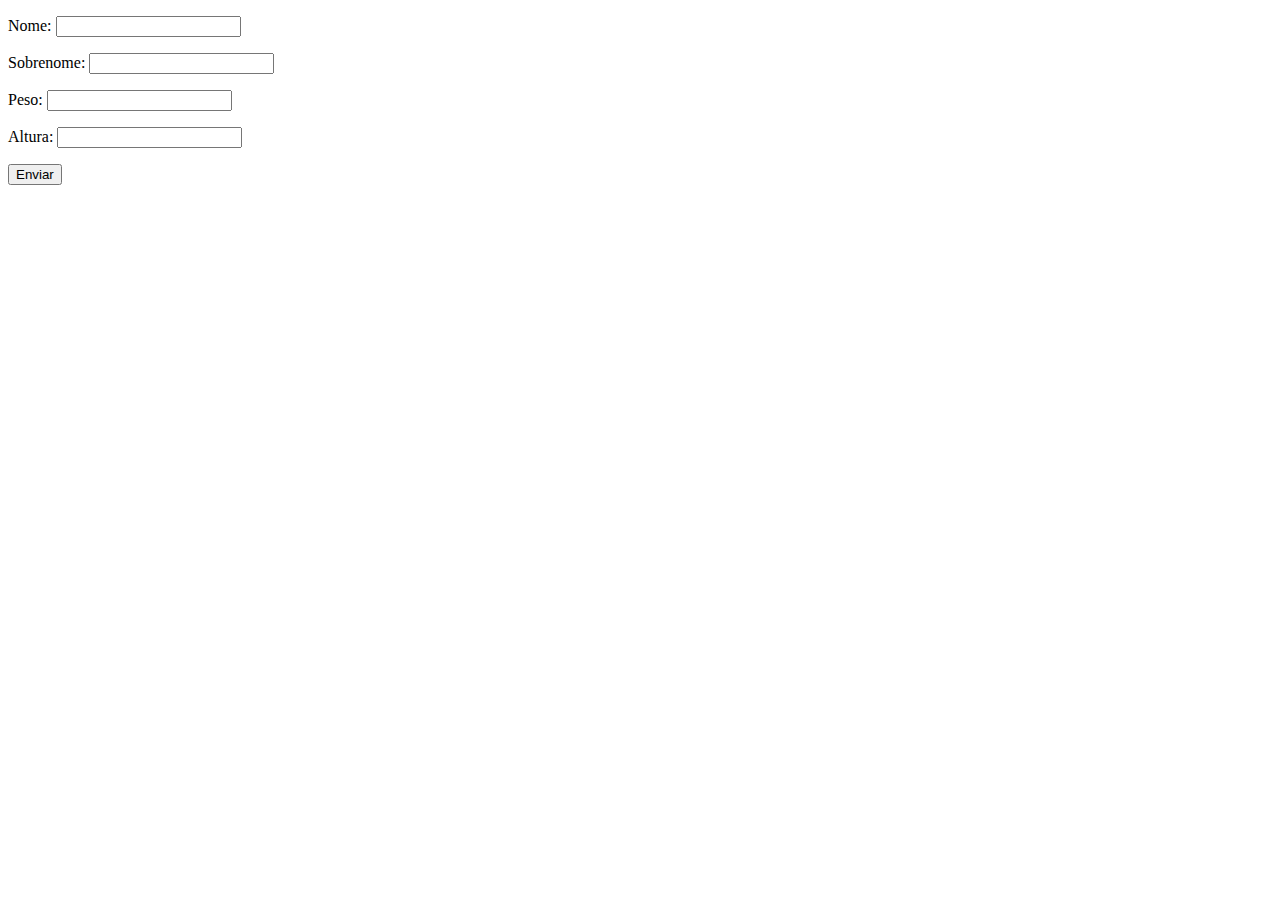
<file: aula20 - Atividade/index.html>
<!DOCTYPE html>
<html lang="pt-BR">
<head>
    <meta charset="UTF-8">
    <meta http-equiv="X-UA-Compatible" content="IE=edge">
    <meta name="viewport" content="width=device-width, initial-scale=1.0">
    <title>Document</title>
</head>
<body>
    <form action="" class="form" method="GET">
        <p>Nome: <input type="text" class="nome"></p>
        <p>Sobrenome: <input type="text" class="sobrenome"></p>
        <p>Peso: <input type="text" class="peso"></p>
        <p>Altura: <input type="text" class="altura"></p>
        <button>Enviar</button>
    </form>

    <div class="resultado"></div>

    <script src="atividade.js"></script>
</body>
</html>
</file>
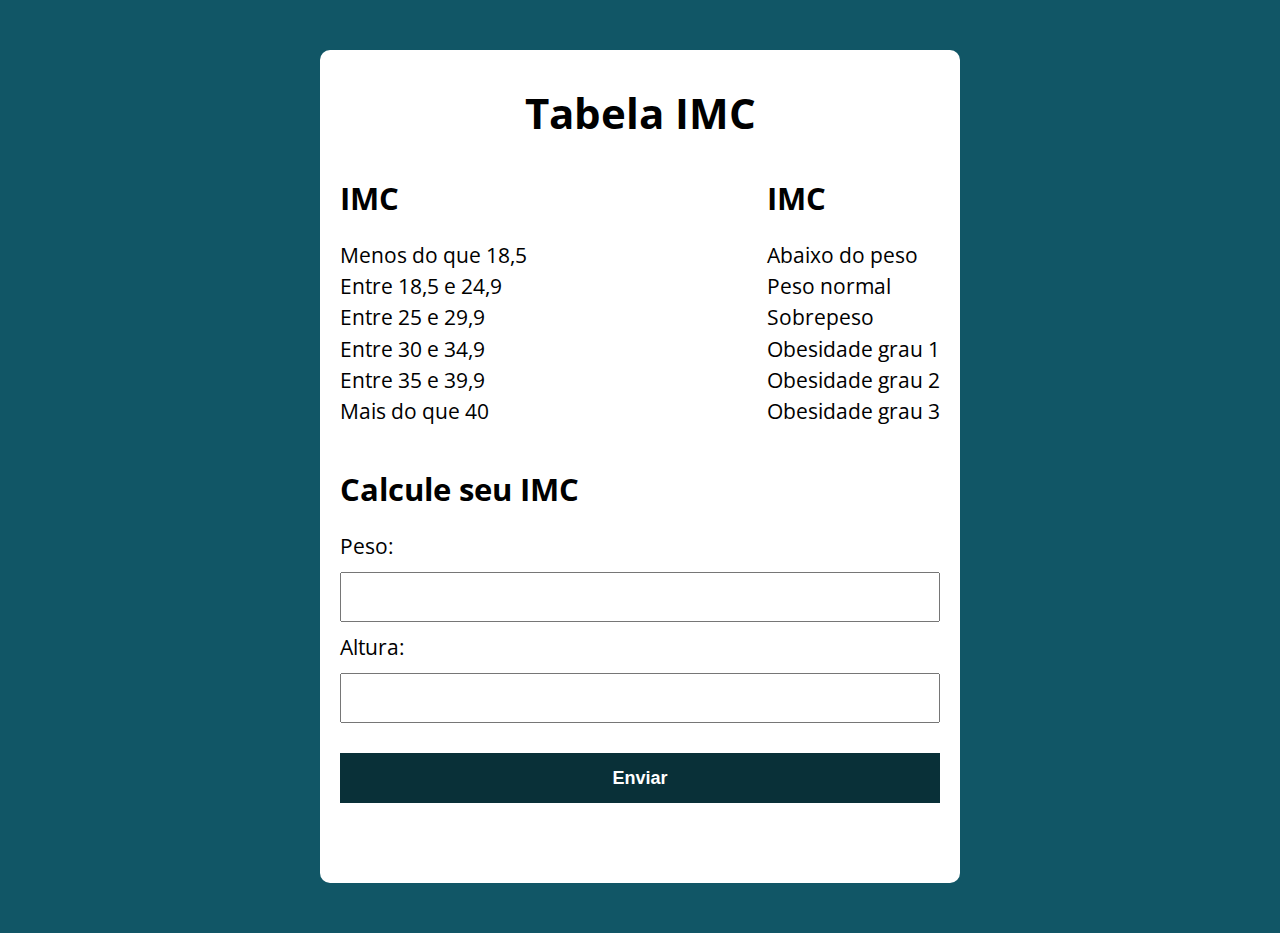
<file: aula 25/atividade/index.html>
<!DOCTYPE html>
<html lang="pt-BR">
  <head>
    <meta charset="UTF-8" />
    <meta http-equiv="X-UA-Compatible" content="IE=edge" />
    <meta name="viewport" content="width=device-width, initial-scale=1.0" />
    <link rel="stylesheet" href="./assets/css/style.css" />
    <link rel="preconnect" href="https://fonts.gstatic.com" />
    <link
      href="https://fonts.googleapis.com/css2?family=Open+Sans:wght@300;400&display=swap"
      rel="stylesheet"
    />
    <title>Atividade</title>
  </head>
  <body>
    <section class="container">
      <h1>Tabela IMC</h1>
      <div id=textContainer>
        <div id="leftSide">
          <h2>IMC</h2>
          <p>
            Menos do que 18,5 <br />
            Entre 18,5 e 24,9 <br />
            Entre 25 e 29,9 <br />
            Entre 30 e 34,9 <br />
            Entre 35 e 39,9 <br />
            Mais do que 40 <br />
          </p>
        </div>

        <div id="RightSide">
          <h2>IMC</h2>
          <p>
            Abaixo do peso <br />
            Peso normal <br />
            Sobrepeso <br />
            Obesidade grau 1 <br />
            Obesidade grau 2 <br />
            Obesidade grau 3 <br />
          </p>
        </div>
      </div>

      <h2>Calcule seu IMC</h2>

      <form action="" class="form" method="GET">
        <label for="peso">Peso:</label>
        <input type="text" id="peso" class="peso"/>

        <label for="altura">Altura:</label>
        <input type="text" id="altura" class="altura" />

        <button>Enviar</button>
      </form>

      <div class="resposta"></div>
     
    </section>

    <script src="./assets/js/main.js"></script>
  </body>
</html>
</file>
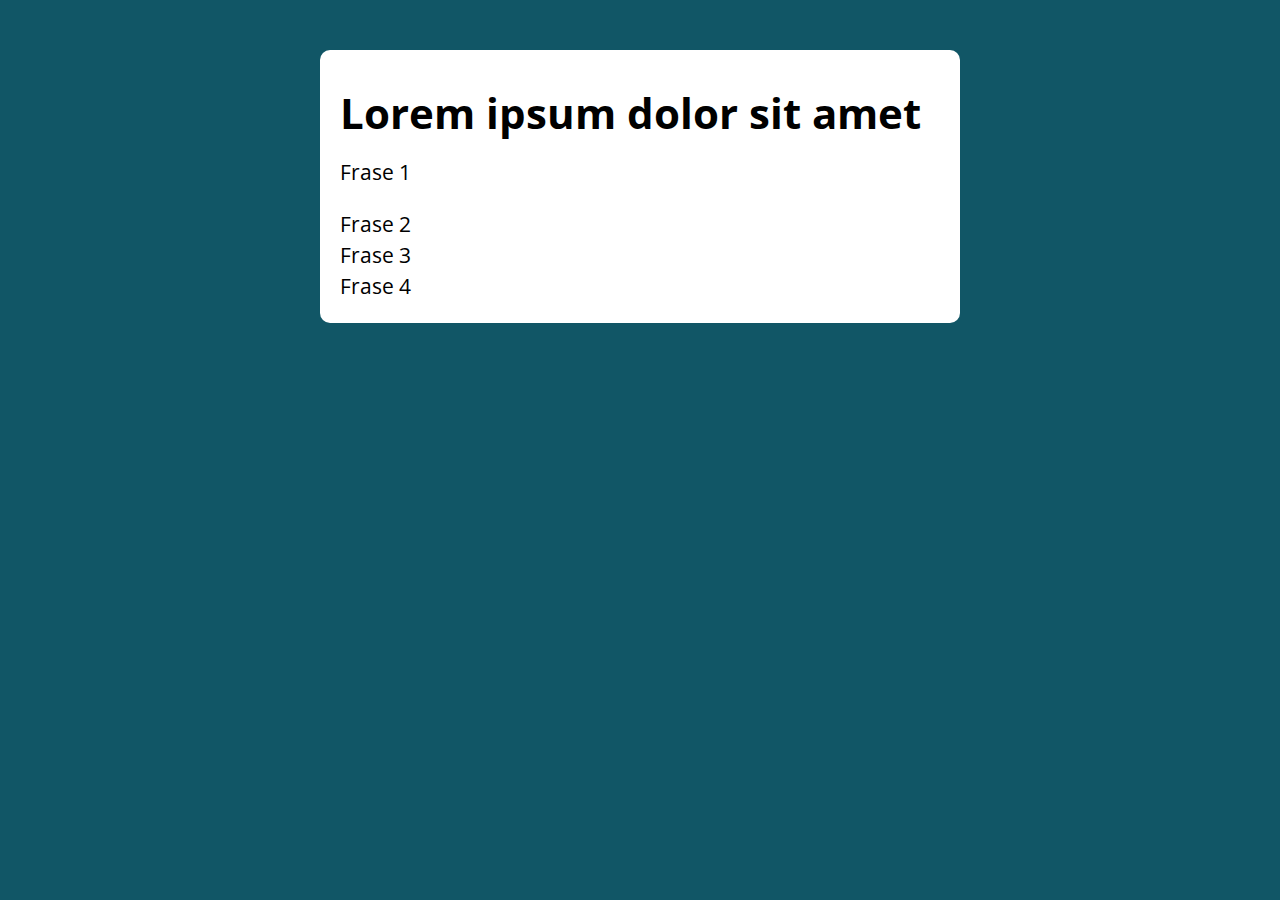
<file: aula 35/modelo/index.html>
<!DOCTYPE html>
<html lang="pt-BR">

<head>
  <meta charset="UTF-8">
  <meta name="viewport" content="width=device-width, initial-scale=1.0">
  <meta http-equiv="X-UA-Compatible" content="ie=edge">
  <title>Modelo</title>
  <link rel="stylesheet" href="./assets/css/style.css">
</head>

<body>

  <section class="container">
    <h1>Lorem ipsum dolor sit amet</h1>
      
  </section>

  <script src="./assets/js/main.js"></script>
</body>

</html>
</file>
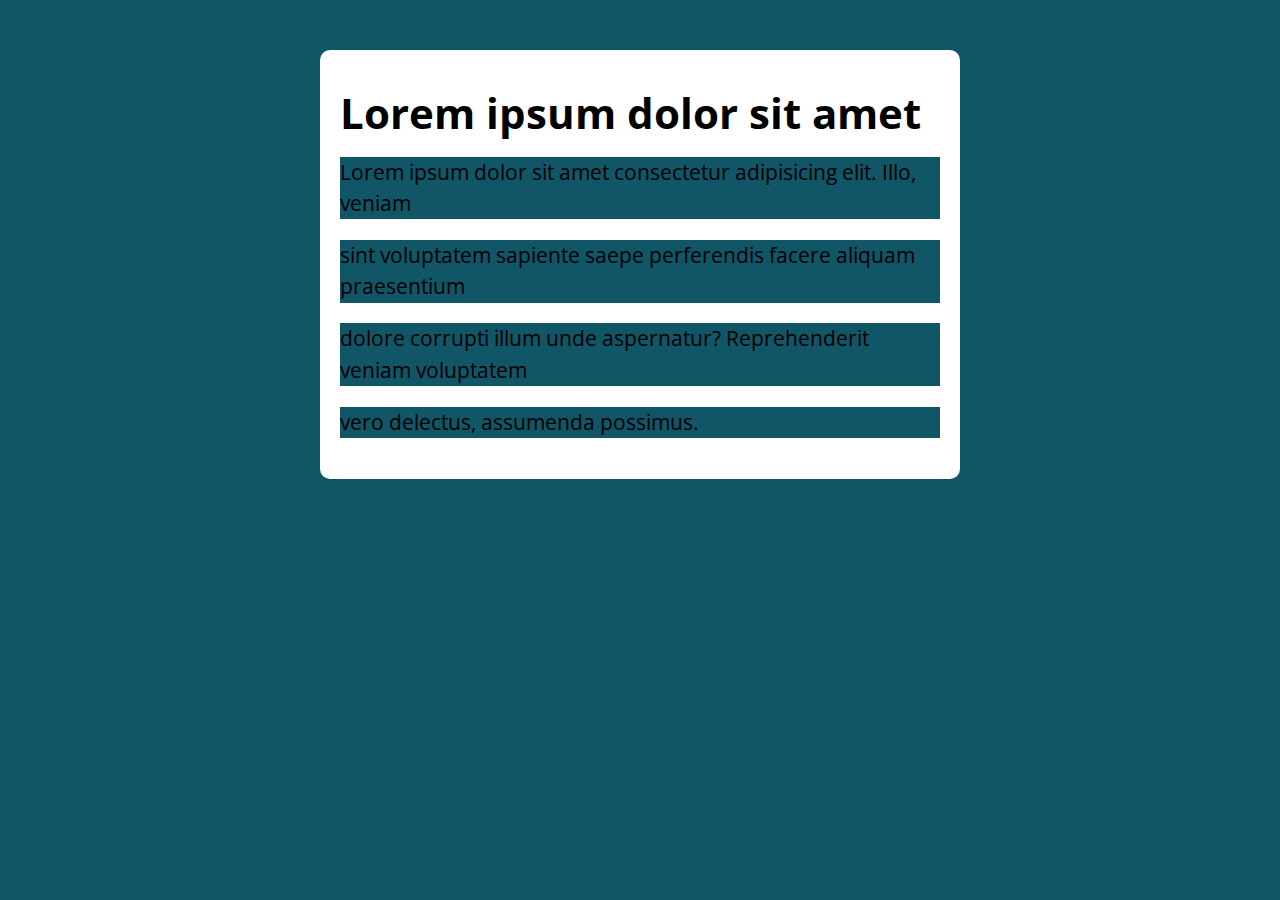
<file: aula 38/modelo/index.html>
<!DOCTYPE html>
<html lang="pt-BR">
  <head>
    <meta charset="UTF-8" />
    <meta name="viewport" content="width=device-width, initial-scale=1.0" />
    <meta http-equiv="X-UA-Compatible" content="ie=edge" />
    <title>Modelo</title>
    <link rel="stylesheet" href="./assets/css/style.css" />
  </head>

  <body>
    <section class="container">
      <h1>Lorem ipsum dolor sit amet</h1>
      <div class="paragrafos">
        <p>
          Lorem ipsum dolor sit amet consectetur adipisicing elit. Illo, veniam
        </p>
        <p>
          sint voluptatem sapiente saepe perferendis facere aliquam praesentium
        </p>
        <p>
          dolore corrupti illum unde aspernatur? Reprehenderit veniam voluptatem
        </p>
        <p>vero delectus, assumenda possimus.</p>
      </div>
    </section>

    <script src="./assets/js/main.js"></script>
  </body>
</html>
</file>
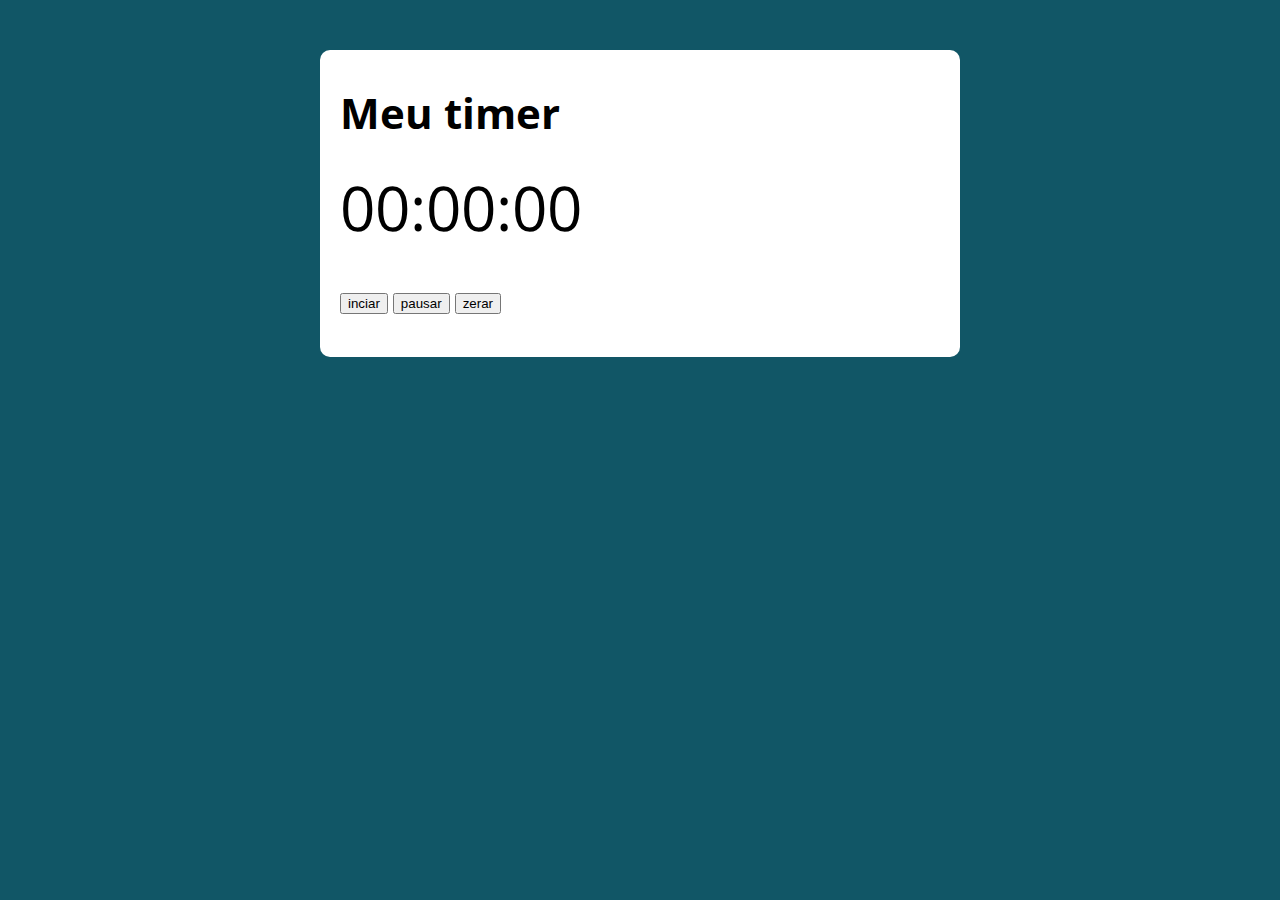
<file: aula 48/modelo/index.html>
<!DOCTYPE html>
<html lang="pt-BR">

<head>
  <meta charset="UTF-8">
  <meta name="viewport" content="width=device-width, initial-scale=1.0">
  <meta http-equiv="X-UA-Compatible" content="ie=edge">
  <title>Modelo</title>
  <link rel="stylesheet" href="./assets/css/style.css">
</head>

<body>

  <section class="container">
    <h1>Meu timer</h1>
    <p class="relogio">00:00:00</p>
    <p>
    <button class="iniciar">inciar</button>
    <button class="pausar">pausar</button>
    <button class="zerar">zerar</button>
    </p>
  </section>

  <script src="./assets/js/main.js"></script>
</body>

</html>
</file>
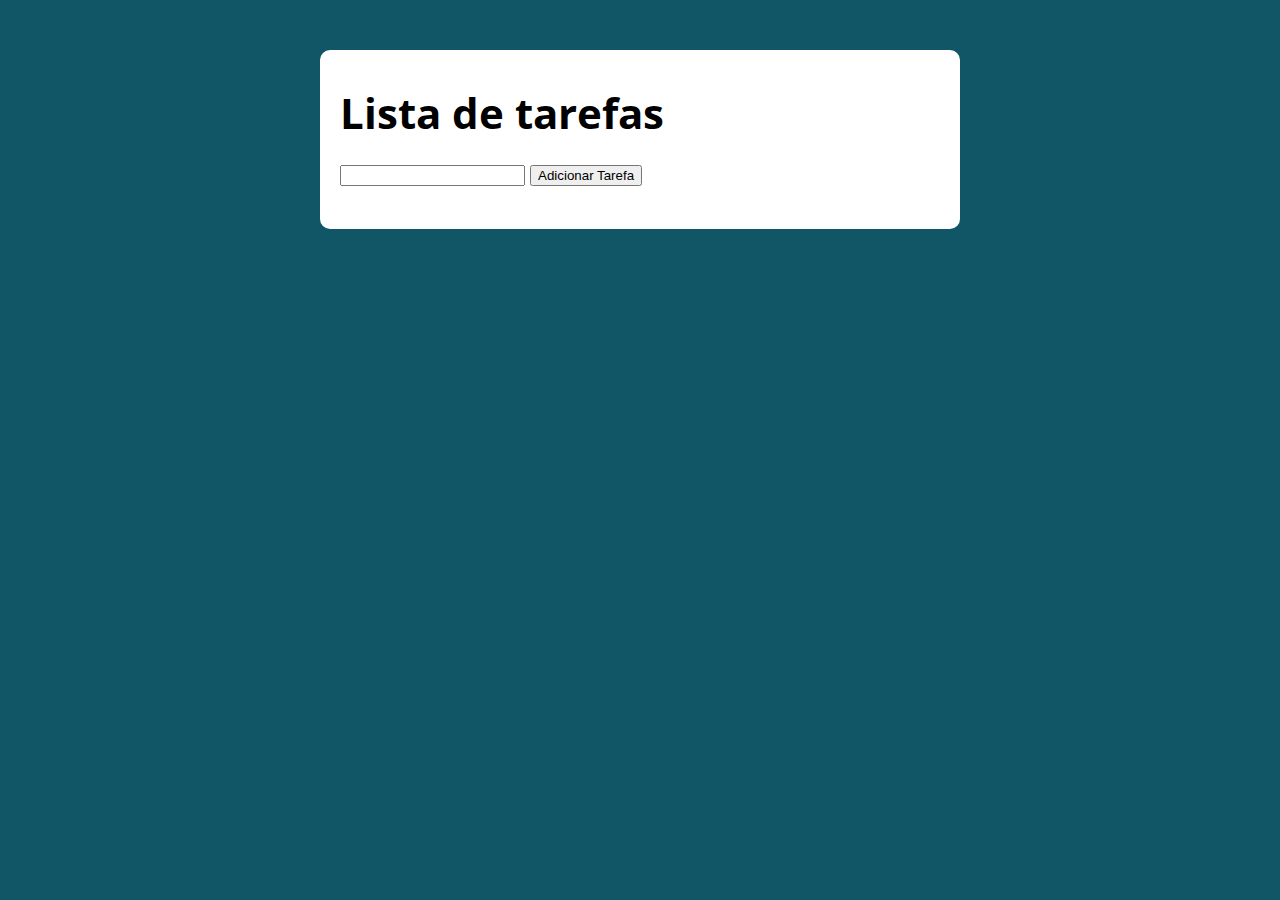
<file: aula 49/modelo/index.html>
<!DOCTYPE html>
<html lang="pt-BR">

<head>
  <meta charset="UTF-8">
  <meta name="viewport" content="width=device-width, initial-scale=1.0">
  <meta http-equiv="X-UA-Compatible" content="ie=edge">
  <title>Modelo</title>
  <link rel="stylesheet" href="./assets/css/style.css">
</head>

<body>

  <section class="container">
    <h1>Lista de tarefas</h1>
    <p>
      <input type="text" class="input-tarefa">
      <button class="btn-tarefa">Adicionar Tarefa</button>
    </p>

    <ul class="tarefas"></ul>
  </section>

  <script src="./assets/js/main.js"></script>
</body>

</html>
</file>
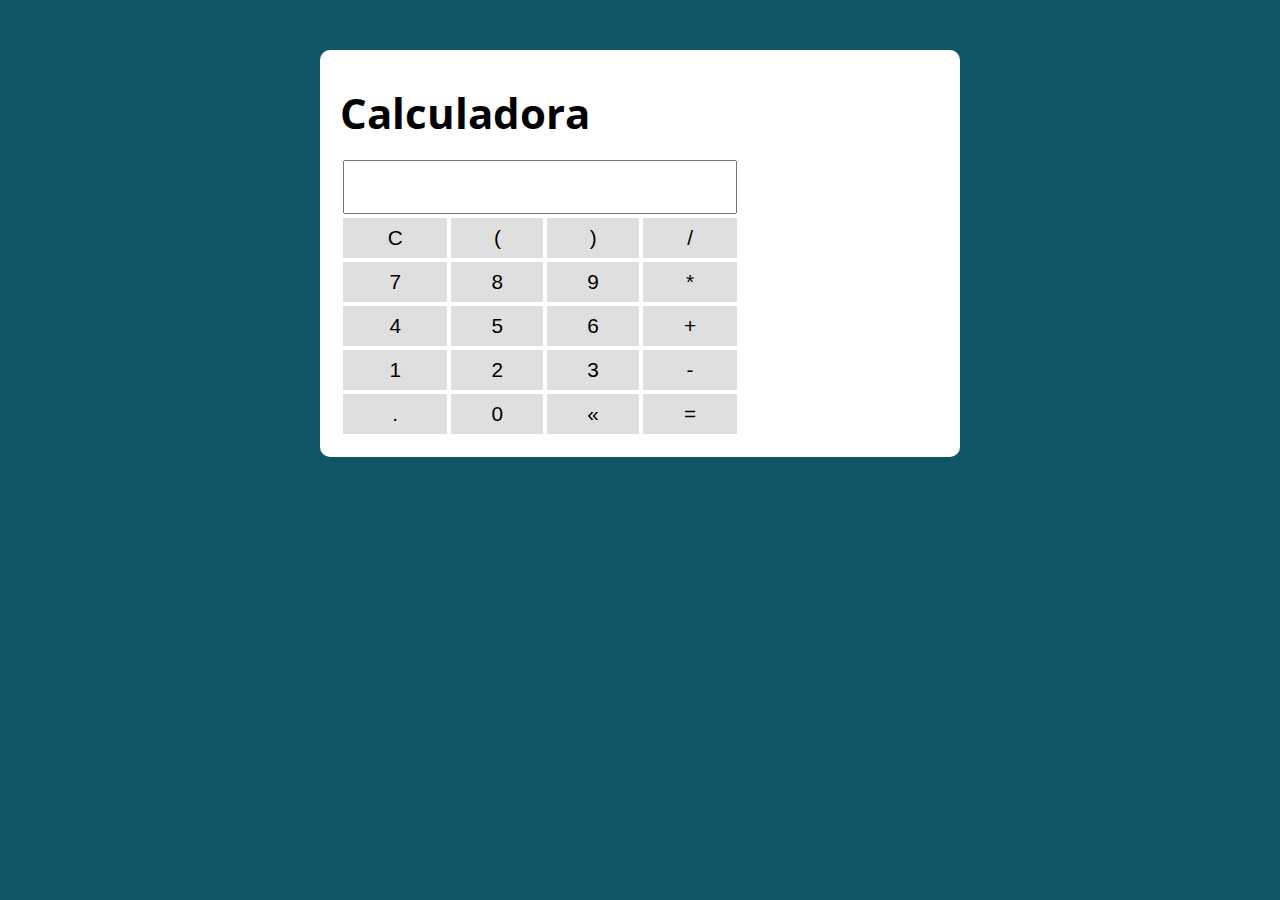
<file: aula 57/modelo/index.html>
<!DOCTYPE html>
<html lang="pt-BR">
  <head>
    <meta charset="UTF-8" />
    <meta name="viewport" content="width=device-width, initial-scale=1.0" />
    <meta http-equiv="X-UA-Compatible" content="ie=edge" />
    <title>Modelo</title>
    <link rel="stylesheet" href="./assets/css/style.css" />
  </head>

  <body>
    <section class="container">
      <h1>Calculadora</h1>

      <table class="calculadora">
        <tr>
          <td colspan="4" ><input type="text" class="display" /></td>
        </tr>
        <tr>
          <td><button class="btn btn-clear">C</button></td>
          <td><button class="btn btn-num">(</button></td>
          <td><button class="btn btn-num">)</button></td>
          <td><button class="btn btn-num">/</button></td>
        </tr>

        <tr>
          <td><button class="btn btn-num">7</button></td>
          <td><button class="btn btn-num">8</button></td>
          <td><button class="btn btn-num">9</button></td>
          <td><button class="btn btn-num">*</button></td>
        </tr>

        <tr>
          <td><button class="btn btn-num">4</button></td>
          <td><button class="btn btn-num">5</button></td>
          <td><button class="btn btn-num">6</button></td>
          <td><button class="btn btn-num">+</button></td>
        </tr>

        <tr>
          <td><button class="btn btn-num">1</button></td>
          <td><button class="btn btn-num">2</button></td>
          <td><button class="btn btn-num">3</button></td>
          <td><button class="btn btn-num">-</button></td>
        </tr>

        <tr>
          <td><button class="btn btn-num">.</button></td>
          <td><button class="btn btn-num">0</button></td>
          <td><button class="btn btn-del">&laquo;</button></td>
          <td><button class="btn btn-eq">=</button></td>
        </tr>
      </table>
    </section>

    <script src="./assets/js/main.js"></script>
  </body>
</html>
</file>
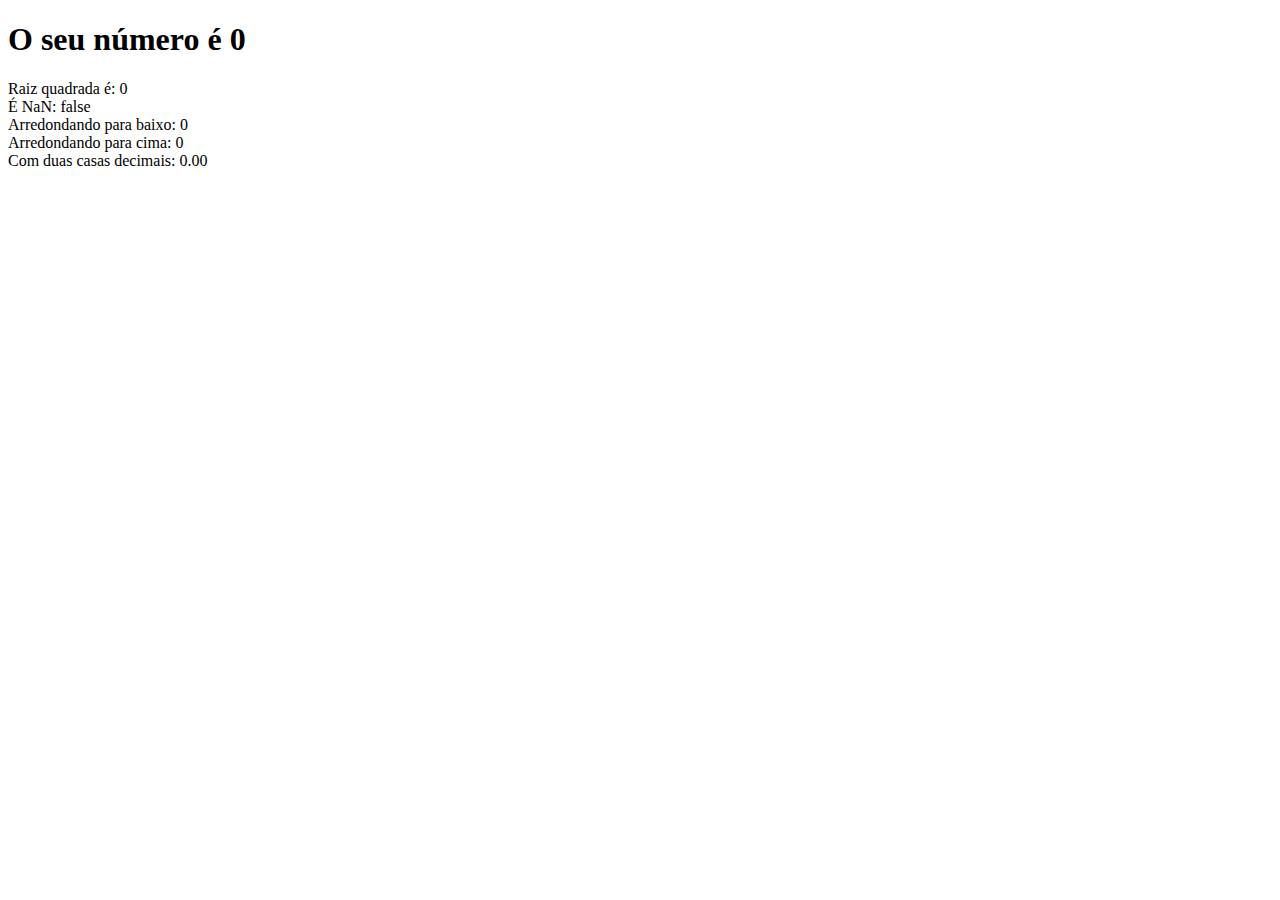
<file: aula15/atividade.html>
<!DOCTYPE html>
<html lang="pt-br">
<head>
    <meta charset="UTF-8">
    <meta http-equiv="X-UA-Compatible" content="IE=edge">
    <meta name="viewport" content="width=device-width, initial-scale=1.0">
    <title>Atividade com number e objeto Math</title>
</head>
<body>
    
    <section>
        <h1>O seu número é <span id="Numero">0</span></h1>
        <div>Raiz quadrada é: <span id="texto">0</span></div>
        <div>É NaN: <span id="NaN">0</span></div>
        <div>Arredondando para baixo: <span id="piso">0</span></div>
        <div>Arredondando para cima: <span id="teto">0</span></div>
        <div>Com duas casas decimais: <span id="duasCasas">0</span></div>
    </section>
    
    <script src="script.js">
    </script>
</body>
</html>
</file>
<file: aula 25/atividade/assets/css/style.css>
:root {
    --primary-color: rgb(17,86,102);
    --primary-color-darker: rgb(9,48,56);
}

* {
    box-sizing: border-box;
    outline: 0;
}

body {
    margin: 0;
    padding: 0;
    background: var(--primary-color);
    font-family: 'Open Sans', sans-serif;
    font-size: 1.3em;
    line-height: 1.5em;
}

.container {
    max-width: 640px;
    margin: 0 auto;
    background: #fff;
    margin: 50px auto;
    padding: 20px;
    border-radius: 10px;
}

h1 {
    text-align: center;
}

.resposta {
    padding-top: 10px;
    text-align: center;
    height: 50px;
}

#textContainer {
    display: flex;
}


#leftSide {
    flex-grow: 1;
}

#rightSide {
    flex-grow: 3;
}

form input, form label, form button {
    display: block;
    width: 100%;
    margin-bottom: 10px;
}

form input{
    font-size: 24px;
    height: 50px;
    padding: 0 20px;
}

form input:focus{
    outline: 1px solid var(--primary-color)
}

form button {
    border: none;
    background: var(--primary-color-darker);
    color: #fff;
    font-size: 18px;
    font-weight: 700;
    height: 50px;
    cursor: pointer;
    margin-top: 30px;
}

form button:hover {
    background: var(--primary-color);
}

form button:active {
    background: red;
}
</file>
<file: aula 35/modelo/assets/css/style.css>
@import url('https://fonts.googleapis.com/css?family=Open+Sans:400,700&display=swap');
:root {
  --primary-color: rgb(17, 86, 102);
  --primary-color-darker: rgb(9, 48, 56);
}

* {
  box-sizing: border-box;
  outline: 0;
}

body {
  margin: 0;
  padding: 0;
  background: var(--primary-color);
  font-family: 'Open sans', sans-serif;
  font-size: 1.3em;
  line-height: 1.5em;
}

.container {
  max-width: 640px;
  margin: 50px auto;
  background: #fff;
  padding: 20px;
  border-radius: 10px;
}

form input, form label, form button {
  display: block;
  width: 100%;
  margin-bottom: 10px;
}

form input {
  font-size: 24px;
  height: 50px;
  padding: 0 20px;
}

form input:focus {
  outline: 1px solid var(--primary-color);
}

form button {
  border: none;
  background: var(--primary-color);
  color: #fff;
  font-size: 18px;
  font-weight: 700;
  height: 50px;
  cursor: pointer;
  margin-top: 30px;
}

form button:hover {
  background: var(--primary-color-darker);
}
</file>
<file: aula 38/modelo/assets/css/style.css>
@import url('https://fonts.googleapis.com/css?family=Open+Sans:400,700&display=swap');
:root {
  --primary-color: rgb(17, 86, 102);
  --primary-color-darker: rgb(9, 48, 56);
}

* {
  box-sizing: border-box;
  outline: 0;
}

body {
  margin: 0;
  padding: 0;
  background: var(--primary-color);
  font-family: 'Open sans', sans-serif;
  font-size: 1.3em;
  line-height: 1.5em;
}

.container {
  max-width: 640px;
  margin: 50px auto;
  background: #fff;
  padding: 20px;
  border-radius: 10px;
}

form input, form label, form button {
  display: block;
  width: 100%;
  margin-bottom: 10px;
}

form input {
  font-size: 24px;
  height: 50px;
  padding: 0 20px;
}

form input:focus {
  outline: 1px solid var(--primary-color);
}

form button {
  border: none;
  background: var(--primary-color);
  color: #fff;
  font-size: 18px;
  font-weight: 700;
  height: 50px;
  cursor: pointer;
  margin-top: 30px;
}

form button:hover {
  background: var(--primary-color-darker);
}
</file>
<file: aula 48/modelo/assets/css/style.css>
@import url('https://fonts.googleapis.com/css?family=Open+Sans:400,700&display=swap');
:root {
  --primary-color: rgb(17, 86, 102);
  --primary-color-darker: rgb(9, 48, 56);
}

* {
  box-sizing: border-box;
  outline: 0;
}

body {
  margin: 0;
  padding: 0;
  background: var(--primary-color);
  font-family: 'Open sans', sans-serif;
  font-size: 1.3em;
  line-height: 1.5em;
}

.container {
  max-width: 640px;
  margin: 50px auto;
  background: #fff;
  padding: 20px;
  border-radius: 10px;
}

form input, form label, form button {
  display: block;
  width: 100%;
  margin-bottom: 10px;
}

form input {
  font-size: 24px;
  height: 50px;
  padding: 0 20px;
}

form input:focus {
  outline: 1px solid var(--primary-color);
}

form button {
  border: none;
  background: var(--primary-color);
  color: #fff;
  font-size: 18px;
  font-weight: 700;
  height: 50px;
  cursor: pointer;
  margin-top: 30px;
}

form button:hover {
  background: var(--primary-color-darker);
}

.relogio {
  font-size: 3em;
}

.pausado {
  color: red;
}
</file>
<file: aula 49/modelo/assets/css/style.css>
@import url('https://fonts.googleapis.com/css?family=Open+Sans:400,700&display=swap');
:root {
  --primary-color: rgb(17, 86, 102);
  --primary-color-darker: rgb(9, 48, 56);
}

* {
  box-sizing: border-box;
  outline: 0;
}

body {
  margin: 0;
  padding: 0;
  background: var(--primary-color);
  font-family: 'Open sans', sans-serif;
  font-size: 1.3em;
  line-height: 1.5em;
}

.container {
  max-width: 640px;
  margin: 50px auto;
  background: #fff;
  padding: 20px;
  border-radius: 10px;
}

form input, form label, form button {
  display: block;
  width: 100%;
  margin-bottom: 10px;
}

form input {
  font-size: 24px;
  height: 50px;
  padding: 0 20px;
}

form input:focus {
  outline: 1px solid var(--primary-color);
}

form button {
  border: none;
  background: var(--primary-color);
  color: #fff;
  font-size: 18px;
  font-weight: 700;
  height: 50px;
  cursor: pointer;
  margin-top: 30px;
}

form button:hover {
  background: var(--primary-color-darker);
}
</file>
<file: aula 57/modelo/assets/css/style.css>
@import url('https://fonts.googleapis.com/css?family=Open+Sans:400,700&display=swap');
:root {
  --primary-color: rgb(17, 86, 102);
  --primary-color-darker: rgb(9, 48, 56);
}

* {
  box-sizing: border-box;
  outline: 0;
}

body {
  margin: 0;
  padding: 0;
  background: var(--primary-color);
  font-family: 'Open sans', sans-serif;
  font-size: 1.3em;
  line-height: 1.5em;
}

.container {
  max-width: 640px;
  margin: 50px auto;
  background: #fff;
  padding: 20px;
  border-radius: 10px;
}

form input, form label, form button {
  display: block;
  width: 100%;
  margin-bottom: 10px;
}

form input {
  font-size: 24px;
  height: 50px;
  padding: 0 20px;
}

form input:focus {
  outline: 1px solid var(--primary-color);
}

form button {
  border: none;
  background: var(--primary-color);
  color: #fff;
  font-size: 18px;
  font-weight: 700;
  height: 50px;
  cursor: pointer;
  margin-top: 30px;
}

form button:hover {
  background: var(--primary-color-darker);
}

.calculadora {
  width: 400px;
}

.display {
  font-size: 2em;
  width: 100%;
  text-align: right;
}

.btn {
  width: 100%;
  height: 40px;
  font-size: 1em;
  border: none;
  background: #dfdfdf;
  cursor: pointer;
}

.btn:hover {
  background: #888686;
}
</file>
